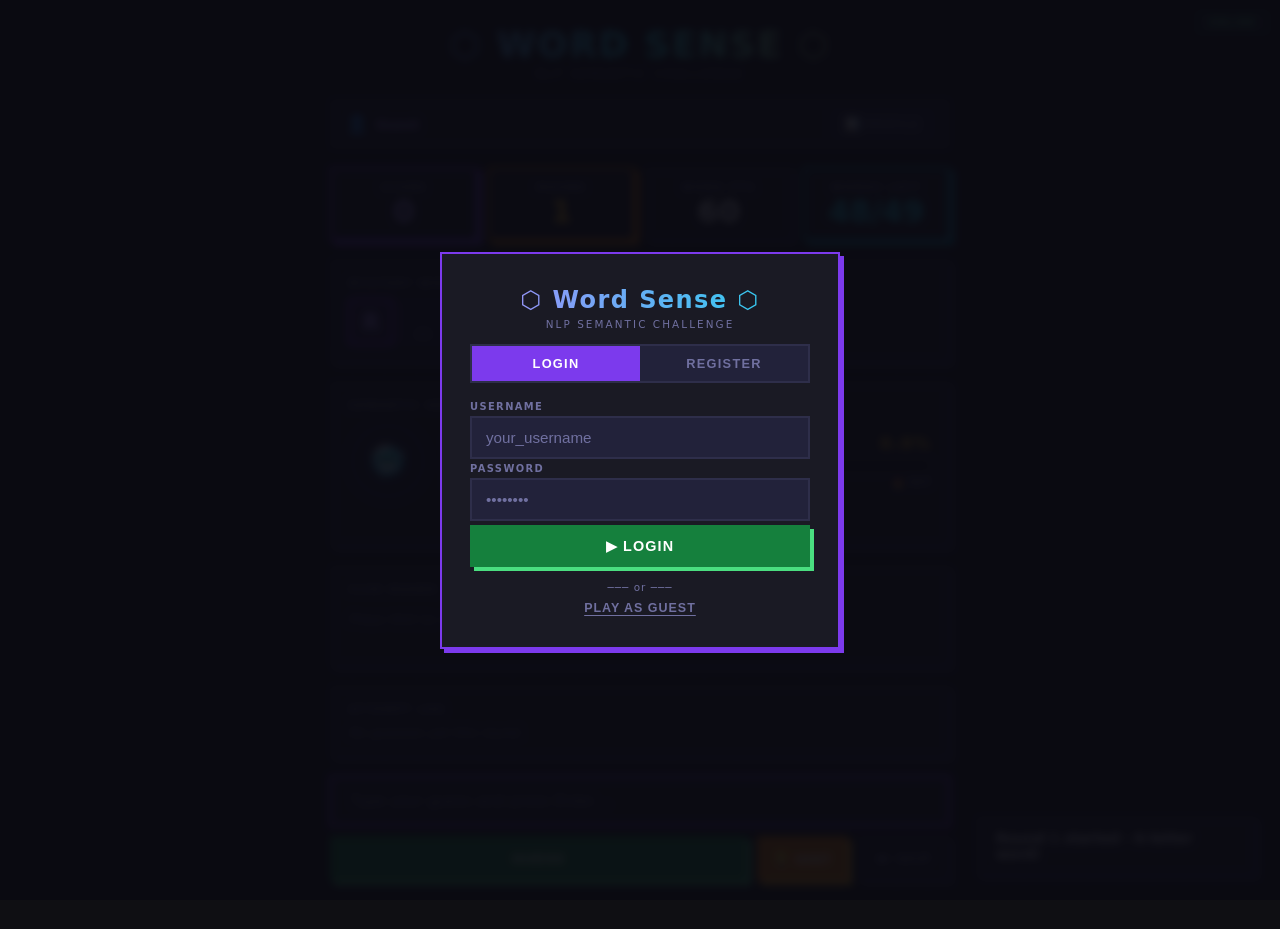
<file: index.html>
<!DOCTYPE html>
<html lang="en">
<head>
  <meta charset="UTF-8">
  <meta http-equiv="refresh" content="0; url=frontend/index.html">
  <title>Word Sense — NLP Semantic Challenge</title>
  <script>
    window.location.replace("frontend/index.html");
  </script>
</head>
<body>
  <p>Loading Word Sense... If not redirected, <a href="frontend/index.html">click here</a>.</p>
</body>
</html>
</file>
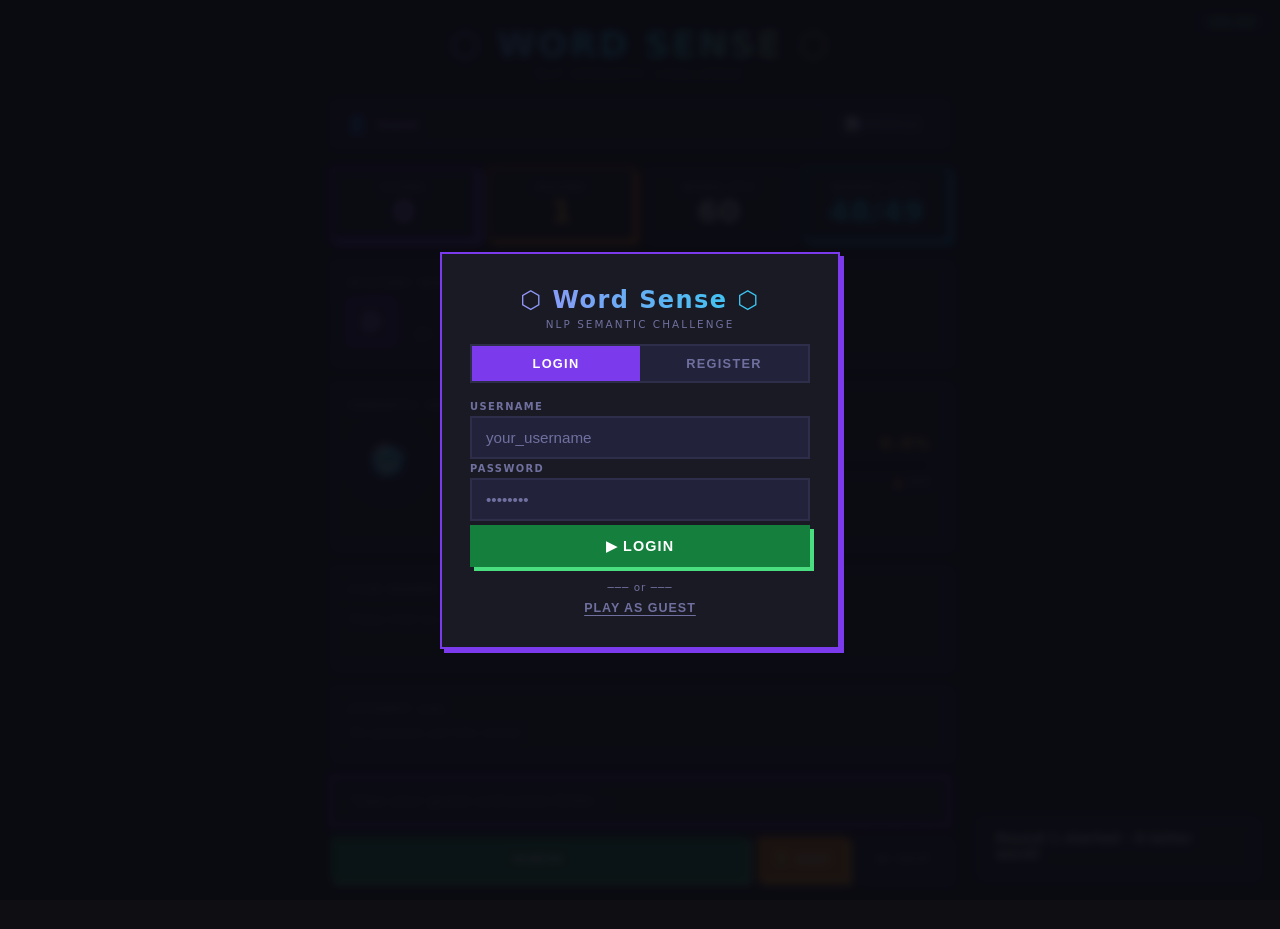
<file: frontend/index.html>
<!DOCTYPE html>
<html lang="en">
<head>
  <meta charset="UTF-8" />
  <meta name="viewport" content="width=device-width, initial-scale=1.0" />
  <title>Word Sense — NLP Semantic Game</title>
  <link rel="stylesheet" href="style.css" />
</head>
<body>

  <!-- ── API mode indicator ───────────────────────────────────────────── -->
  <div id="api-badge">✨ ONLINE</div>

  <!-- ── Toast ────────────────────────────────────────────────────────── -->
  <div id="toast"></div>

  <!-- ══════════════════════════════════════════════════════════════════ -->
  <!--  AUTH MODAL (Login / Register)                                    -->
  <!-- ══════════════════════════════════════════════════════════════════ -->
  <div id="auth-overlay">
    <div id="auth-modal" class="pbox-purple">

      <!-- Logo -->
      <div id="auth-logo">⬡ Word Sense ⬡</div>
      <div id="auth-subtitle">NLP Semantic Challenge</div>

      <!-- Tab switcher -->
      <div id="auth-tabs">
        <button class="auth-tab active" id="tab-login"    onclick="switchTab('login')">Login</button>
        <button class="auth-tab"        id="tab-register" onclick="switchTab('register')">Register</button>
      </div>

      <!-- Form -->
      <form id="auth-form" onsubmit="handleAuthSubmit(event)">
        <label class="auth-label" for="auth-username">Username</label>
        <input
          id="auth-username"
          class="auth-input"
          type="text"
          placeholder="your_username"
          autocomplete="username"
          maxlength="30"
          required
        />

        <label class="auth-label" for="auth-password">Password</label>
        <input
          id="auth-password"
          class="auth-input"
          type="password"
          placeholder="••••••••"
          autocomplete="current-password"
          required
        />

        <!-- Register-only field -->
        <div id="confirm-wrap" style="display:none;">
          <label class="auth-label" for="auth-confirm">Confirm Password</label>
          <input
            id="auth-confirm"
            class="auth-input"
            type="password"
            placeholder="••••••••"
            autocomplete="new-password"
          />
        </div>

        <div id="auth-error" class="auth-error" style="display:none;"></div>

        <button type="submit" id="auth-submit-btn" class="btn btn-guess auth-btn">
          ▶ Login
        </button>
      </form>

      <!-- Guest play option -->
      <div id="auth-guest-wrap">
        <span id="auth-divider">─── or ───</span>
        <button id="auth-guest-btn" onclick="playAsGuest()">Play as Guest</button>
      </div>
    </div>
  </div>

  <!-- ══════════════════════════════════════════════════════════════════ -->
  <!--  PROFILE PANEL (slide-in from right)                              -->
  <!-- ══════════════════════════════════════════════════════════════════ -->
  <div id="profile-panel" class="pbox">
    <div id="profile-header">
      <span id="profile-title">👤 Profile</span>
      <button id="profile-close-btn" onclick="closeProfile()">✕</button>
    </div>

    <div id="profile-user-row">
      <div id="profile-avatar">?</div>
      <div>
        <div id="profile-username">—</div>
        <div id="profile-since">Playing as guest</div>
      </div>
    </div>

    <!-- Stats grid -->
    <div id="profile-stats-grid">
      <div class="profile-stat pbox-purple">
        <div class="profile-stat-label">Total Score</div>
        <div class="profile-stat-value" id="ps-score">0</div>
      </div>
      <div class="profile-stat pbox-cyan">
        <div class="profile-stat-label">Words Found</div>
        <div class="profile-stat-value" id="ps-words">0</div>
      </div>
      <div class="profile-stat pbox-yellow">
        <div class="profile-stat-label">Sessions</div>
        <div class="profile-stat-value" id="ps-sessions">0</div>
      </div>
      <div class="profile-stat pbox-green">
        <div class="profile-stat-label">This Session</div>
        <div class="profile-stat-value" id="ps-session-score">0</div>
      </div>
    </div>

    <!-- Discovered words list -->
    <div id="profile-disc-label">🔍 Discovered Words</div>
    <div id="profile-disc-list">
      <p class="profile-empty-msg">No words discovered yet.</p>
    </div>

    <!-- Logout -->
    <button id="profile-logout-btn" onclick="logout()">⏏ Logout</button>
  </div>
  <!-- Panel backdrop -->
  <div id="profile-backdrop" onclick="closeProfile()"></div>

  <!-- ══════════════════════════════════════════════════════════════════ -->
  <!--  MAIN GAME APP                                                    -->
  <!-- ══════════════════════════════════════════════════════════════════ -->
  <div id="app">

    <!-- ── Header ──────────────────────────────────────────── -->
    <header id="header">
      <h1>⬡ Word Sense ⬡</h1>
      <p>NLP Semantic Challenge</p>
    </header>

    <!-- ── User bar ─────────────────────────────────────────── -->
    <div id="user-bar">
      <div id="user-bar-info">
        <span id="user-bar-avatar">👤</span>
        <span id="user-bar-name">Guest</span>
      </div>
      <button id="user-bar-profile-btn" onclick="openProfile()">📊 Profile</button>
    </div>

    <!-- ── Stats row ───────────────────────────────────────── -->
    <div id="stats">
      <div class="stat-card pbox-purple">
        <div class="stat-label">Score</div>
        <div class="stat-value" id="score" style="color:var(--purple-lt)">0</div>
      </div>
      <div class="stat-card pbox-yellow">
        <div class="stat-label">Round</div>
        <div class="stat-value" id="round" style="color:var(--yellow-lt)">—</div>
      </div>
      <div class="stat-card pbox">
        <div class="stat-label">Word Pts</div>
        <div class="stat-value" id="word-pts">—</div>
      </div>
      <div class="stat-card pbox-cyan">
        <div class="stat-label">Words Left</div>
        <div class="stat-value" id="words-left" style="color:var(--cyan-lt)">—</div>
      </div>
    </div>

    <!-- ── Tiles ────────────────────────────────────────────── -->
    <section id="tiles-section" class="pbox">
      <div class="tiles-label">Mystery Word</div>
      <div id="letter-row">
        <div class="tile" style="color:var(--muted)">?</div>
      </div>
    </section>

    <!-- ── Heat Radar ─────────────────────────────────────── -->
    <section id="radar-section" class="pbox">
      <div class="tiles-label">Semantic Heat Radar</div>
      <div class="radar-inner">

        <!-- Pulsing circle -->
        <div id="radar-circle">
          <div class="ring"></div>
          <div class="ring"></div>
          <div class="ring"></div>
          <span id="radar-emoji">❓</span>
        </div>

        <!-- Thermo bar -->
        <div class="thermo-wrap">
          <div class="thermo-header">
            <span>Semantic Match</span>
            <span id="sem-pct">0.0%</span>
          </div>
          <div id="thermo-track">
            <div id="thermo-fill"></div>
          </div>
          <div class="thermo-ticks">
            <span>❄ COLD</span>
            <span>🌊 COOL</span>
            <span>⚠ WARM</span>
            <span>🔥 HOT</span>
          </div>
        </div>
      </div>

      <div id="temp-label">— Make a guess to see your temperature —</div>
    </section>

    <!-- ── Clue Board ─────────────────────────────────────── -->
    <section id="clue-section" class="pbox">
      <div class="tiles-label">Clue Board <span style="color:var(--muted);font-weight:400;font-size:0.6rem;">(each hint costs score %)</span></div>
      <div id="clue-list">
        <p id="clue-placeholder" style="color:var(--muted);font-size:.85rem;font-style:italic;">Press 💡 Hint to reveal clues…</p>
      </div>
    </section>

    <!-- ── Feedback Banner ────────────────────────────────── -->
    <div id="feedback-banner" class="pbox" style="display:none;"></div>

    <!-- ── Guess Log ──────────────────────────────────────── -->
    <section id="log-section" class="pbox">
      <div class="tiles-label">Attempt Log</div>
      <div id="guess-log">
        <p style="color:var(--muted);font-size:.82rem;font-style:italic;">No guesses yet this round.</p>
      </div>
    </section>

    <!-- ── Input ──────────────────────────────────────────── -->
    <section id="input-section">
      <input
        id="guess-input"
        type="text"
        placeholder="Type your guess and press Enter…"
        autocomplete="off"
        spellcheck="false"
      />
      <div class="btn-row">
        <button class="btn btn-guess" id="submit-btn" onclick="submitGuess()">▶ Guess</button>
        <button class="btn btn-hint"  id="hint-btn"   onclick="requestHint()">💡 Hint</button>
        <button class="btn btn-skip"  id="skip-btn"   onclick="skipWord()">⏭ Skip</button>
      </div>
    </section>

    <!-- ── Next Round Button ──────────────────────────────── -->
    <button id="next-btn" onclick="startRound()">▶ NEXT WORD</button>

  </div><!-- /#app -->

  <script src="game.js"></script>
</body>
</html>
</file>
<file: frontend/style.css>
/* ═══════════════════════════════════════════════════════════
   WORD SENSE — Arcade UI  (Template 3)
   style.css — all visual styles, animations, component rules
   ═══════════════════════════════════════════════════════════ */

/* ── Reset & Base ── */
*, *::before, *::after { box-sizing: border-box; margin: 0; padding: 0; }

:root {
  --bg:        #0f0f13;
  --surface:   #1a1a24;
  --surface2:  #22223a;
  --border:    #2e2e4a;
  --text:      #e8e8f0;
  --muted:     #7070a0;
  --purple:    #7c3aed;
  --purple-lt: #a78bfa;
  --yellow:    #d97706;
  --yellow-lt: #fbbf24;
  --green:     #15803d;
  --green-lt:  #4ade80;
  --red:       #dc2626;
  --red-lt:    #f87171;
  --blue:      #1d4ed8;
  --blue-lt:   #60a5fa;
  --cyan:      #0891b2;
  --cyan-lt:   #22d3ee;
}

html { scroll-behavior: smooth; }

body {
  background: var(--bg);
  color: var(--text);
  font-family: 'Segoe UI', 'Inter', system-ui, sans-serif;
  min-height: 100vh;
  padding: 24px 16px 48px;
  position: relative;
  overflow-x: hidden;
}

/* Grid scanline overlay */
body::before {
  content: '';
  position: fixed; inset: 0;
  background-image:
    linear-gradient(rgba(124,58,237,0.03) 1px, transparent 1px),
    linear-gradient(90deg, rgba(124,58,237,0.03) 1px, transparent 1px);
  background-size: 32px 32px;
  pointer-events: none;
  z-index: 0;
}

/* ── Layout ── */
#app {
  position: relative;
  z-index: 1;
  max-width: 620px;
  margin: 0 auto;
  display: flex;
  flex-direction: column;
  gap: 18px;
}

/* ── Pixel-shadow boxes ── */
.pbox         { box-shadow: 4px 4px 0 0 var(--border);  border: 2px solid var(--border);  }
.pbox-purple  { box-shadow: 4px 4px 0 0 var(--purple);  border: 2px solid var(--purple);  }
.pbox-yellow  { box-shadow: 4px 4px 0 0 var(--yellow);  border: 2px solid var(--yellow);  }
.pbox-green   { box-shadow: 4px 4px 0 0 var(--green);   border: 2px solid var(--green);   }
.pbox-red     { box-shadow: 4px 4px 0 0 var(--red);     border: 2px solid var(--red);     }
.pbox-blue    { box-shadow: 4px 4px 0 0 var(--blue);    border: 2px solid var(--blue);    }
.pbox-cyan    { box-shadow: 4px 4px 0 0 var(--cyan);    border: 2px solid var(--cyan);    }

/* ── Header ── */
#header {
  text-align: center;
}

#header h1 {
  font-size: 2.2rem;
  font-weight: 900;
  letter-spacing: 0.06em;
  text-transform: uppercase;
  background: linear-gradient(90deg, var(--purple-lt), var(--cyan-lt), var(--yellow-lt));
  -webkit-background-clip: text;
  -webkit-text-fill-color: transparent;
  background-clip: text;
  animation: flickerText 6s infinite;
}

@keyframes flickerText {
  0%,90%,100% { opacity: 1; }
  91%          { opacity: 0.75; }
  93%          { opacity: 1; }
  96%          { opacity: 0.85; }
}

#header p {
  color: var(--muted);
  font-size: 0.72rem;
  letter-spacing: 0.2em;
  text-transform: uppercase;
  margin-top: 2px;
}

/* ── Stats row ── */
#stats {
  display: grid;
  grid-template-columns: repeat(4, 1fr);
  gap: 10px;
}

.stat-card {
  background: var(--surface);
  padding: 12px;
  text-align: center;
}

.stat-label {
  font-size: 0.65rem;
  font-weight: 800;
  letter-spacing: 0.15em;
  text-transform: uppercase;
  color: var(--muted);
  margin-bottom: 4px;
}

.stat-value {
  font-size: 1.9rem;
  font-weight: 900;
  line-height: 1;
}

/* ── Letter tiles ── */
#tiles-section { background: var(--surface); padding: 16px; }

.tiles-label {
  font-size: 0.65rem;
  font-weight: 800;
  letter-spacing: 0.15em;
  text-transform: uppercase;
  color: var(--muted);
  margin-bottom: 10px;
}

#letter-row {
  display: flex;
  flex-wrap: wrap;
  gap: 6px;
}

.tile {
  width: 46px; height: 46px;
  border: 2px solid var(--border);
  background: var(--surface2);
  display: flex; align-items: center; justify-content: center;
  font-size: 1.4rem;
  font-weight: 900;
  color: var(--muted);
  transition: all 0.3s cubic-bezier(.34,1.56,.64,1);
  user-select: none;
}

.tile.revealed {
  border-color: var(--purple);
  background: rgba(124,58,237,0.18);
  color: var(--purple-lt);
  box-shadow: 0 0 12px rgba(124,58,237,0.3);
}

.tile.correct {
  border-color: var(--green-lt);
  background: rgba(74,222,128,0.15);
  color: var(--green-lt);
  box-shadow: 0 0 14px rgba(74,222,128,0.3);
  animation: bounce 0.5s cubic-bezier(.34,1.56,.64,1);
}

@keyframes bounce {
  0%   { transform: translateY(0); }
  40%  { transform: translateY(-10px); }
  70%  { transform: translateY(-4px); }
  100% { transform: translateY(0); }
}

/* ── Radar / Heat section ── */
#radar-section {
  background: var(--surface);
  padding: 16px;
}

.radar-inner {
  display: flex;
  align-items: center;
  gap: 16px;
}

/* Pulsing radar circle */
#radar-circle {
  position: relative;
  flex-shrink: 0;
  width: 80px; height: 80px;
  border-radius: 50%;
  display: flex; align-items: center; justify-content: center;
  background: rgba(30,30,50,0.8);
  border: 2px solid var(--border);
  font-size: 1.8rem;
}

.ring {
  position: absolute;
  border-radius: 50%;
  border: 2px solid var(--purple);
  animation: radarPulse 2.2s ease-out infinite;
  opacity: 0;
}
.ring:nth-child(1) { width: 48px; height: 48px; animation-delay: 0s; }
.ring:nth-child(2) { width: 48px; height: 48px; animation-delay: 0.7s; }
.ring:nth-child(3) { width: 48px; height: 48px; animation-delay: 1.4s; }

@keyframes radarPulse {
  0%   { transform: scale(0.4); opacity: 0.9; }
  100% { transform: scale(1.8); opacity: 0; }
}

/* Thermo bar */
.thermo-wrap { flex: 1; }

.thermo-header {
  display: flex;
  justify-content: space-between;
  align-items: center;
  margin-bottom: 6px;
}

.thermo-header span {
  font-size: 0.65rem;
  font-weight: 800;
  letter-spacing: 0.12em;
  text-transform: uppercase;
  color: var(--muted);
}

#sem-pct {
  font-size: 1rem;
  font-weight: 900;
  color: var(--yellow-lt);
}

#thermo-track {
  height: 14px;
  border: 2px solid var(--border);
  background: var(--bg);
  overflow: hidden;
  position: relative;
}

#thermo-fill {
  height: 100%;
  width: 0%;
  background: linear-gradient(90deg,
    var(--blue-lt) 0%,
    var(--cyan-lt) 30%,
    var(--yellow-lt) 60%,
    var(--red-lt)  100%
  );
  transition: width 0.7s cubic-bezier(.34,1.56,.64,1);
}

.thermo-ticks {
  display: flex;
  justify-content: space-between;
  margin-top: 4px;
}

.thermo-ticks span {
  font-size: 0.6rem;
  font-weight: 700;
  color: var(--muted);
  letter-spacing: 0.05em;
}

#temp-label {
  margin-top: 12px;
  text-align: center;
  font-size: 0.9rem;
  font-weight: 800;
  letter-spacing: 0.04em;
  text-transform: uppercase;
  transition: color 0.4s;
}

/* ── Clue board ── */
#clue-section { background: var(--surface); padding: 16px; }

#clue-list {
  display: flex;
  flex-direction: column;
  gap: 8px;
  min-height: 44px;
}

.clue-card {
  background: var(--surface2);
  border-left: 3px solid var(--purple);
  padding: 10px 14px;
  font-size: 0.9rem;
  animation: slideLeft 0.3s ease;
}

@keyframes slideLeft {
  from { opacity: 0; transform: translateX(-10px); }
  to   { opacity: 1; transform: translateX(0); }
}

.clue-card .clue-type {
  font-size: 0.62rem;
  font-weight: 800;
  letter-spacing: 0.15em;
  text-transform: uppercase;
  color: var(--purple-lt);
  margin-bottom: 4px;
}

#clue-placeholder {
  color: var(--muted);
  font-size: 0.85rem;
  font-style: italic;
  padding: 6px 0;
}

/* ── Guess log ── */
#log-section { background: var(--surface); padding: 16px; }

#guess-log {
  display: flex;
  flex-direction: column;
  gap: 6px;
  max-height: 180px;
  overflow-y: auto;
  scrollbar-width: thin;
  scrollbar-color: var(--border) transparent;
}

.guess-row {
  display: flex;
  align-items: center;
  gap: 10px;
  padding: 8px 12px;
  background: var(--surface2);
  border-left: 4px solid var(--border);
  font-size: 0.85rem;
  animation: rowIn 0.25s ease;
}

@keyframes rowIn {
  from { opacity: 0; transform: translateX(-8px); }
  to   { opacity: 1; transform: translateX(0); }
}

.guess-word { font-weight: 700; flex: 1; }
.guess-antonym { font-size: 0.68rem; font-weight: 700; color: var(--red-lt); letter-spacing: 0.1em; }
.guess-spell  { font-size: 0.72rem; color: var(--muted); }
.guess-temp   { font-size: 0.72rem; font-weight: 800; text-transform: uppercase; letter-spacing: 0.08em; }

/* ── Input & Buttons ── */
#input-section { display: flex; flex-direction: column; gap: 10px; }

#guess-input {
  width: 100%;
  padding: 14px 18px;
  background: var(--surface);
  border: 2px solid var(--border);
  color: var(--text);
  font-size: 1rem;
  font-weight: 700;
  letter-spacing: 0.06em;
  outline: none;
  transition: border-color 0.2s, box-shadow 0.2s;
  text-transform: uppercase;
}

#guess-input::placeholder {
  color: var(--muted);
  font-weight: 400;
  text-transform: none;
  letter-spacing: 0.02em;
}

#guess-input:focus {
  border-color: var(--purple);
  box-shadow: 0 0 0 3px rgba(124,58,237,0.2);
}

#guess-input:disabled {
  opacity: 0.4;
  cursor: not-allowed;
}

.btn-row {
  display: flex;
  gap: 10px;
}

.btn {
  flex: 1;
  padding: 13px 10px;
  border: none;
  cursor: pointer;
  font-size: 0.85rem;
  font-weight: 800;
  letter-spacing: 0.08em;
  text-transform: uppercase;
  transition: transform 0.08s, box-shadow 0.08s, opacity 0.2s;
}

.btn:active {
  transform: translate(3px, 3px) !important;
  box-shadow: none !important;
}

.btn:disabled { opacity: 0.35; cursor: not-allowed; }
.btn:disabled:active { transform: none !important; }

.btn-guess {
  background: var(--green);
  color: #fff;
  box-shadow: 4px 4px 0 0 var(--green-lt);
}
.btn-guess:hover:not(:disabled) { opacity: 0.9; transform: translate(-1px,-1px); box-shadow: 5px 5px 0 0 var(--green-lt); }

.btn-hint {
  background: var(--yellow);
  color: #fff;
  box-shadow: 4px 4px 0 0 var(--yellow-lt);
  flex: 0 0 auto;
  padding-left: 16px; padding-right: 16px;
}
.btn-hint:hover:not(:disabled) { opacity: 0.9; transform: translate(-1px,-1px); box-shadow: 5px 5px 0 0 var(--yellow-lt); }

.btn-skip {
  background: var(--surface);
  color: var(--muted);
  border: 2px solid var(--border);
  box-shadow: 4px 4px 0 0 var(--border);
  flex: 0 0 auto;
  padding-left: 16px; padding-right: 16px;
}
.btn-skip:hover:not(:disabled) { border-color: var(--red); color: var(--red-lt); box-shadow: 4px 4px 0 0 var(--red); }

/* ── Feedback overlay (CORRECT / WRONG) ── */
#feedback-banner {
  display: none;
  align-items: center;
  justify-content: center;
  gap: 12px;
  padding: 16px;
  font-size: 1.1rem;
  font-weight: 900;
  letter-spacing: 0.08em;
  text-transform: uppercase;
  text-align: center;
  animation: bannerPop 0.4s cubic-bezier(.34,1.56,.64,1);
}

@keyframes bannerPop {
  from { transform: scale(0.85); opacity: 0; }
  to   { transform: scale(1);    opacity: 1; }
}

/* ── Next round button ── */
#next-btn {
  display: none;
  width: 100%;
  padding: 16px;
  background: var(--purple);
  color: #fff;
  border: none;
  font-size: 1rem;
  font-weight: 900;
  letter-spacing: 0.1em;
  text-transform: uppercase;
  cursor: pointer;
  box-shadow: 5px 5px 0 0 var(--purple-lt);
  transition: all 0.1s;
  animation: bannerPop 0.4s cubic-bezier(.34,1.56,.64,1);
}
#next-btn:hover { opacity: 0.9; transform: translate(-1px,-1px); box-shadow: 6px 6px 0 0 var(--purple-lt); }
#next-btn:active { transform: translate(4px,4px); box-shadow: none; }

/* ── Toast notifications ── */
#toast {
  position: fixed;
  bottom: 24px; right: 24px;
  background: var(--surface);
  border: 2px solid var(--border);
  color: var(--text);
  padding: 12px 18px;
  font-size: 0.85rem;
  font-weight: 700;
  box-shadow: 4px 4px 0 0 var(--border);
  opacity: 0;
  transform: translateY(12px);
  transition: all 0.3s ease;
  pointer-events: none;
  z-index: 999;
  max-width: 280px;
}
#toast.show { opacity: 1; transform: translateY(0); }

/* ── Loader spinner ── */
.loader {
  display: inline-block;
  width: 18px; height: 18px;
  border: 2px solid var(--border);
  border-top-color: var(--purple-lt);
  border-radius: 50%;
  animation: spin 0.7s linear infinite;
  vertical-align: middle;
  margin-right: 6px;
}
@keyframes spin { to { transform: rotate(360deg); } }

/* ── API Mode badge ── */
#api-badge {
  position: fixed;
  top: 12px; right: 12px;
  font-size: 0.62rem;
  font-weight: 800;
  letter-spacing: 0.12em;
  text-transform: uppercase;
  padding: 4px 10px;
  border: 1px solid var(--border);
  background: var(--surface);
  color: var(--muted);
  z-index: 100;
}

/* ══════════════════════════════════════════════════════════════════════
   AUTH MODAL
   ══════════════════════════════════════════════════════════════════════ */

#auth-overlay {
  position: fixed;
  inset: 0;
  background: rgba(10, 10, 18, 0.92);
  display: flex;
  align-items: center;
  justify-content: center;
  z-index: 2000;
  backdrop-filter: blur(4px);
  animation: fadeIn 0.3s ease;
}

@keyframes fadeIn {
  from { opacity: 0; }
  to   { opacity: 1; }
}

#auth-modal {
  background: var(--surface);
  padding: 32px 28px;
  width: min(400px, 94vw);
  display: flex;
  flex-direction: column;
  gap: 14px;
  animation: modalPop 0.35s cubic-bezier(.34,1.56,.64,1);
}

@keyframes modalPop {
  from { transform: scale(0.88) translateY(16px); opacity: 0; }
  to   { transform: scale(1)    translateY(0);    opacity: 1; }
}

#auth-logo {
  font-size: 1.5rem;
  font-weight: 900;
  letter-spacing: 0.06em;
  text-align: center;
  background: linear-gradient(90deg, var(--purple-lt), var(--cyan-lt));
  -webkit-background-clip: text;
  -webkit-text-fill-color: transparent;
  background-clip: text;
}

#auth-subtitle {
  text-align: center;
  font-size: 0.65rem;
  letter-spacing: 0.2em;
  text-transform: uppercase;
  color: var(--muted);
  margin-top: -10px;
}

/* ── Auth tab switcher ── */
#auth-tabs {
  display: flex;
  gap: 0;
  border: 2px solid var(--border);
}

.auth-tab {
  flex: 1;
  padding: 10px;
  background: var(--surface2);
  border: none;
  color: var(--muted);
  font-size: 0.8rem;
  font-weight: 800;
  letter-spacing: 0.1em;
  text-transform: uppercase;
  cursor: pointer;
  transition: all 0.2s;
}

.auth-tab.active {
  background: var(--purple);
  color: #fff;
}

.auth-tab:hover:not(.active) {
  background: var(--surface);
  color: var(--text);
}

/* ── Auth form fields ── */
.auth-label {
  font-size: 0.62rem;
  font-weight: 800;
  letter-spacing: 0.14em;
  text-transform: uppercase;
  color: var(--muted);
  display: block;
  margin-bottom: 4px;
  margin-top: 4px;
}

.auth-input {
  width: 100%;
  padding: 11px 14px;
  background: var(--surface2);
  border: 2px solid var(--border);
  color: var(--text);
  font-size: 0.95rem;
  font-weight: 600;
  outline: none;
  transition: border-color 0.2s, box-shadow 0.2s;
  display: block;
}

.auth-input::placeholder { color: var(--muted); font-weight: 400; }

.auth-input:focus {
  border-color: var(--purple);
  box-shadow: 0 0 0 3px rgba(124,58,237,0.2);
}

/* ── Auth error message ── */
.auth-error {
  background: rgba(220,38,38,0.12);
  border: 1px solid var(--red);
  color: var(--red-lt);
  padding: 10px 14px;
  font-size: 0.82rem;
  font-weight: 600;
  animation: slideLeft 0.25s ease;
}

/* ── Auth submit button ── */
.auth-btn {
  width: 100%;
  padding: 13px;
  margin-top: 4px;
  font-size: 0.9rem;
}

/* ── Guest option ── */
#auth-guest-wrap {
  display: flex;
  flex-direction: column;
  align-items: center;
  gap: 8px;
}

#auth-divider {
  font-size: 0.65rem;
  color: var(--muted);
  letter-spacing: 0.1em;
}

#auth-guest-btn {
  background: none;
  border: none;
  color: var(--muted);
  font-size: 0.78rem;
  font-weight: 700;
  letter-spacing: 0.08em;
  text-transform: uppercase;
  cursor: pointer;
  text-decoration: underline;
  text-underline-offset: 3px;
  transition: color 0.2s;
}

#auth-guest-btn:hover { color: var(--text); }

/* ══════════════════════════════════════════════════════════════════════
   USER BAR  (thin strip below the header)
   ══════════════════════════════════════════════════════════════════════ */

#user-bar {
  display: flex;
  align-items: center;
  justify-content: space-between;
  background: var(--surface);
  border: 2px solid var(--border);
  padding: 8px 14px;
}

#user-bar-info {
  display: flex;
  align-items: center;
  gap: 8px;
  font-size: 0.82rem;
  font-weight: 700;
}

#user-bar-avatar {
  font-size: 1.1rem;
}

#user-bar-name {
  color: var(--purple-lt);
}

#user-bar-profile-btn {
  background: var(--surface2);
  border: 2px solid var(--border);
  color: var(--muted);
  font-size: 0.72rem;
  font-weight: 800;
  letter-spacing: 0.08em;
  text-transform: uppercase;
  padding: 6px 12px;
  cursor: pointer;
  transition: all 0.2s;
}

#user-bar-profile-btn:hover {
  border-color: var(--purple);
  color: var(--purple-lt);
}

/* ══════════════════════════════════════════════════════════════════════
   PROFILE PANEL  (slide-in from right)
   ══════════════════════════════════════════════════════════════════════ */

#profile-backdrop {
  display: none;
  position: fixed;
  inset: 0;
  background: rgba(10, 10, 18, 0.6);
  z-index: 1500;
  backdrop-filter: blur(2px);
}

#profile-panel {
  position: fixed;
  top: 0; right: 0;
  width: min(360px, 94vw);
  height: 100vh;
  background: var(--surface);
  z-index: 1600;
  display: flex;
  flex-direction: column;
  gap: 16px;
  padding: 24px 20px;
  overflow-y: auto;
  transform: translateX(110%);
  transition: transform 0.35s cubic-bezier(.25,.8,.25,1);
  scrollbar-width: thin;
  scrollbar-color: var(--border) transparent;
}

#profile-panel.open {
  transform: translateX(0);
}

/* ── Profile header row ── */
#profile-header {
  display: flex;
  align-items: center;
  justify-content: space-between;
}

#profile-title {
  font-size: 0.78rem;
  font-weight: 800;
  letter-spacing: 0.14em;
  text-transform: uppercase;
  color: var(--muted);
}

#profile-close-btn {
  background: none;
  border: none;
  color: var(--muted);
  font-size: 1rem;
  cursor: pointer;
  padding: 4px 8px;
  transition: color 0.2s;
}

#profile-close-btn:hover { color: var(--red-lt); }

/* ── User avatar row ── */
#profile-user-row {
  display: flex;
  align-items: center;
  gap: 14px;
  padding-bottom: 16px;
  border-bottom: 2px solid var(--border);
}

#profile-avatar {
  width: 52px; height: 52px;
  border-radius: 50%;
  background: var(--purple);
  display: flex; align-items: center; justify-content: center;
  font-size: 1.5rem;
  font-weight: 900;
  color: #fff;
  flex-shrink: 0;
  text-transform: uppercase;
}

#profile-username {
  font-size: 1.1rem;
  font-weight: 800;
  color: var(--text);
}

#profile-since {
  font-size: 0.68rem;
  color: var(--muted);
  margin-top: 2px;
}

/* ── Profile stats mini grid ── */
#profile-stats-grid {
  display: grid;
  grid-template-columns: 1fr 1fr;
  gap: 8px;
}

.profile-stat {
  background: var(--surface2);
  padding: 12px;
  text-align: center;
}

.profile-stat-label {
  font-size: 0.58rem;
  font-weight: 800;
  letter-spacing: 0.14em;
  text-transform: uppercase;
  color: var(--muted);
  margin-bottom: 4px;
}

.profile-stat-value {
  font-size: 1.6rem;
  font-weight: 900;
  color: var(--text);
}

/* ── Discovered words section ── */
#profile-disc-label {
  font-size: 0.65rem;
  font-weight: 800;
  letter-spacing: 0.14em;
  text-transform: uppercase;
  color: var(--muted);
}

#profile-disc-list {
  display: flex;
  flex-wrap: wrap;
  gap: 6px;
  max-height: 220px;
  overflow-y: auto;
  scrollbar-width: thin;
  scrollbar-color: var(--border) transparent;
}

.disc-chip {
  background: var(--surface2);
  border: 1px solid var(--border);
  color: var(--purple-lt);
  font-size: 0.72rem;
  font-weight: 700;
  padding: 4px 10px;
  letter-spacing: 0.06em;
  text-transform: uppercase;
  animation: chipIn 0.2s ease;
}

@keyframes chipIn {
  from { opacity: 0; transform: scale(0.85); }
  to   { opacity: 1; transform: scale(1); }
}

.profile-empty-msg {
  color: var(--muted);
  font-size: 0.82rem;
  font-style: italic;
}

/* ── Logout button ── */
#profile-logout-btn {
  margin-top: auto;
  padding: 12px;
  background: none;
  border: 2px solid var(--red);
  color: var(--red-lt);
  font-size: 0.8rem;
  font-weight: 800;
  letter-spacing: 0.1em;
  text-transform: uppercase;
  cursor: pointer;
  transition: all 0.2s;
}

#profile-logout-btn:hover {
  background: rgba(220,38,38,0.12);
}

/* ── Responsive ── */
@media (max-width: 480px) {
  #header h1 { font-size: 1.6rem; }
  .tile { width: 38px; height: 38px; font-size: 1.1rem; }
  .btn { font-size: 0.75rem; padding: 11px 8px; }
  #stats { grid-template-columns: repeat(2, 1fr); }
  #profile-panel { width: 100vw; }
}
</file>
